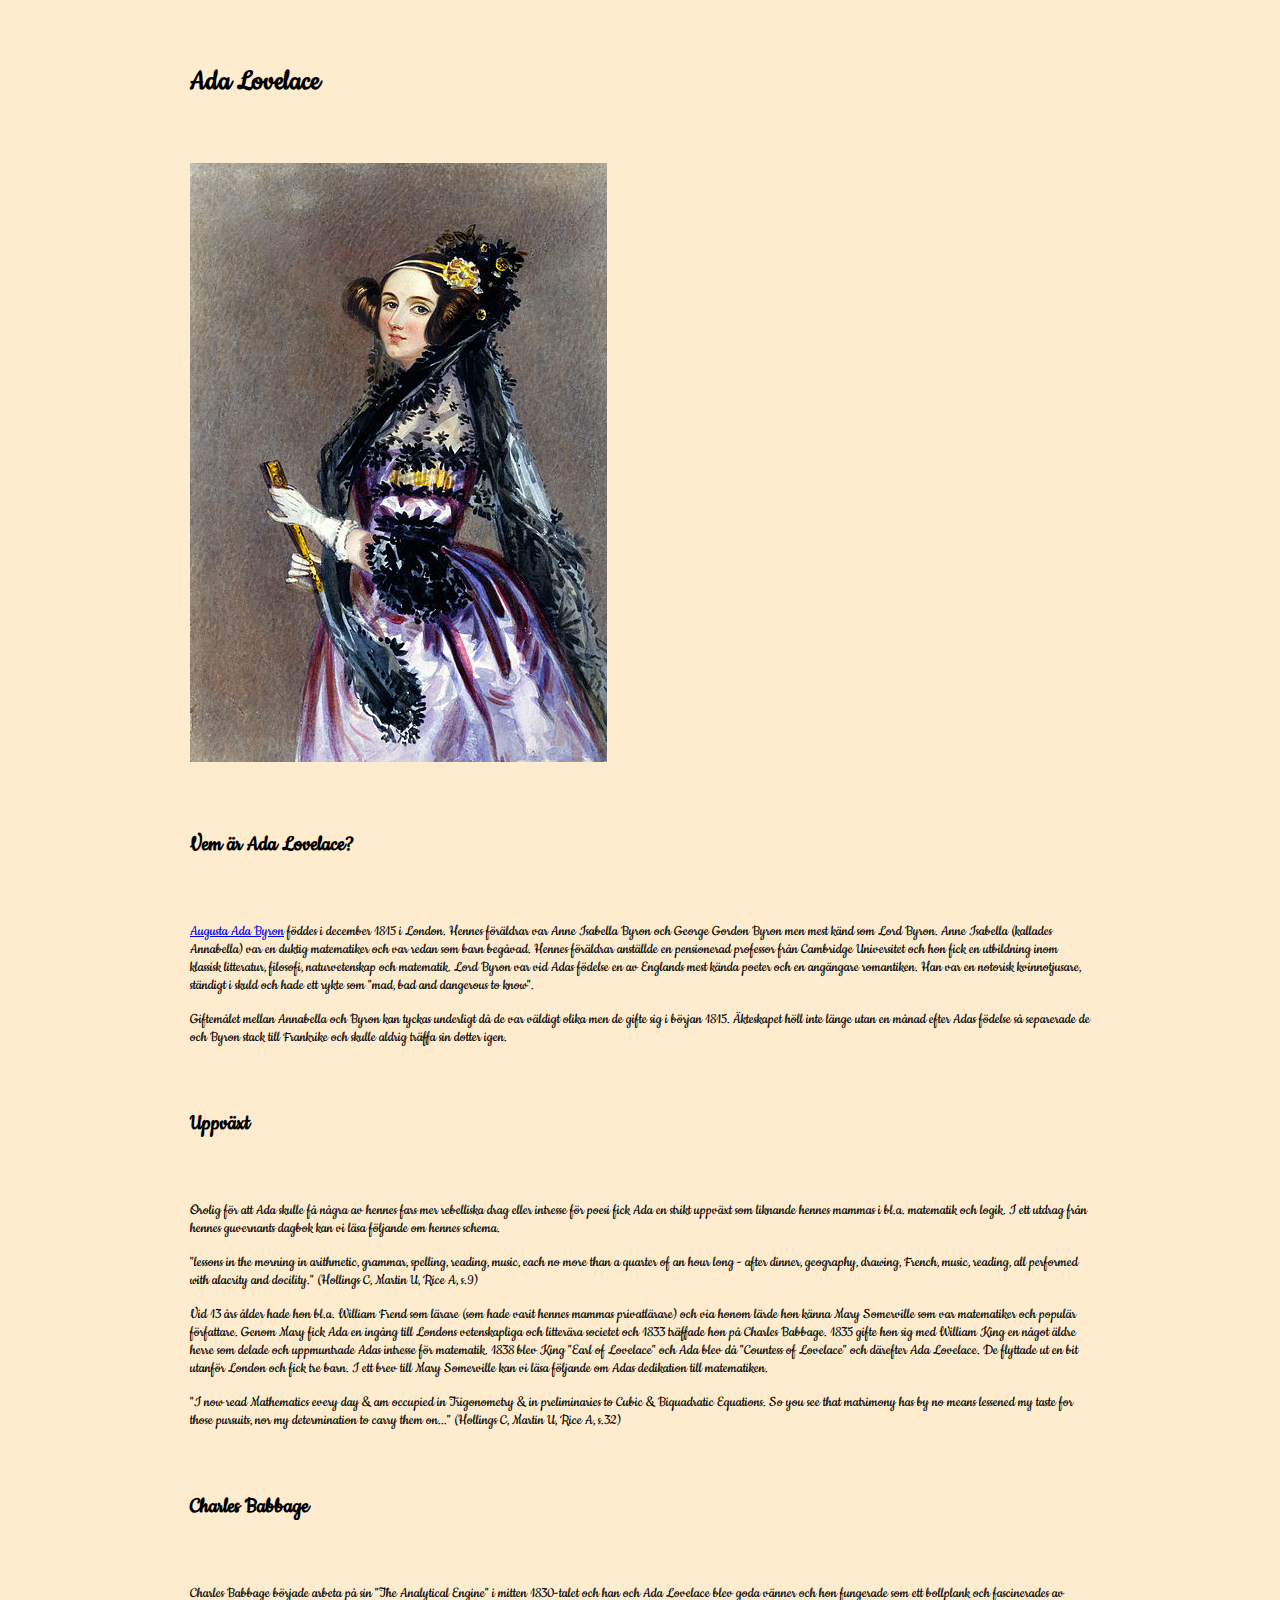
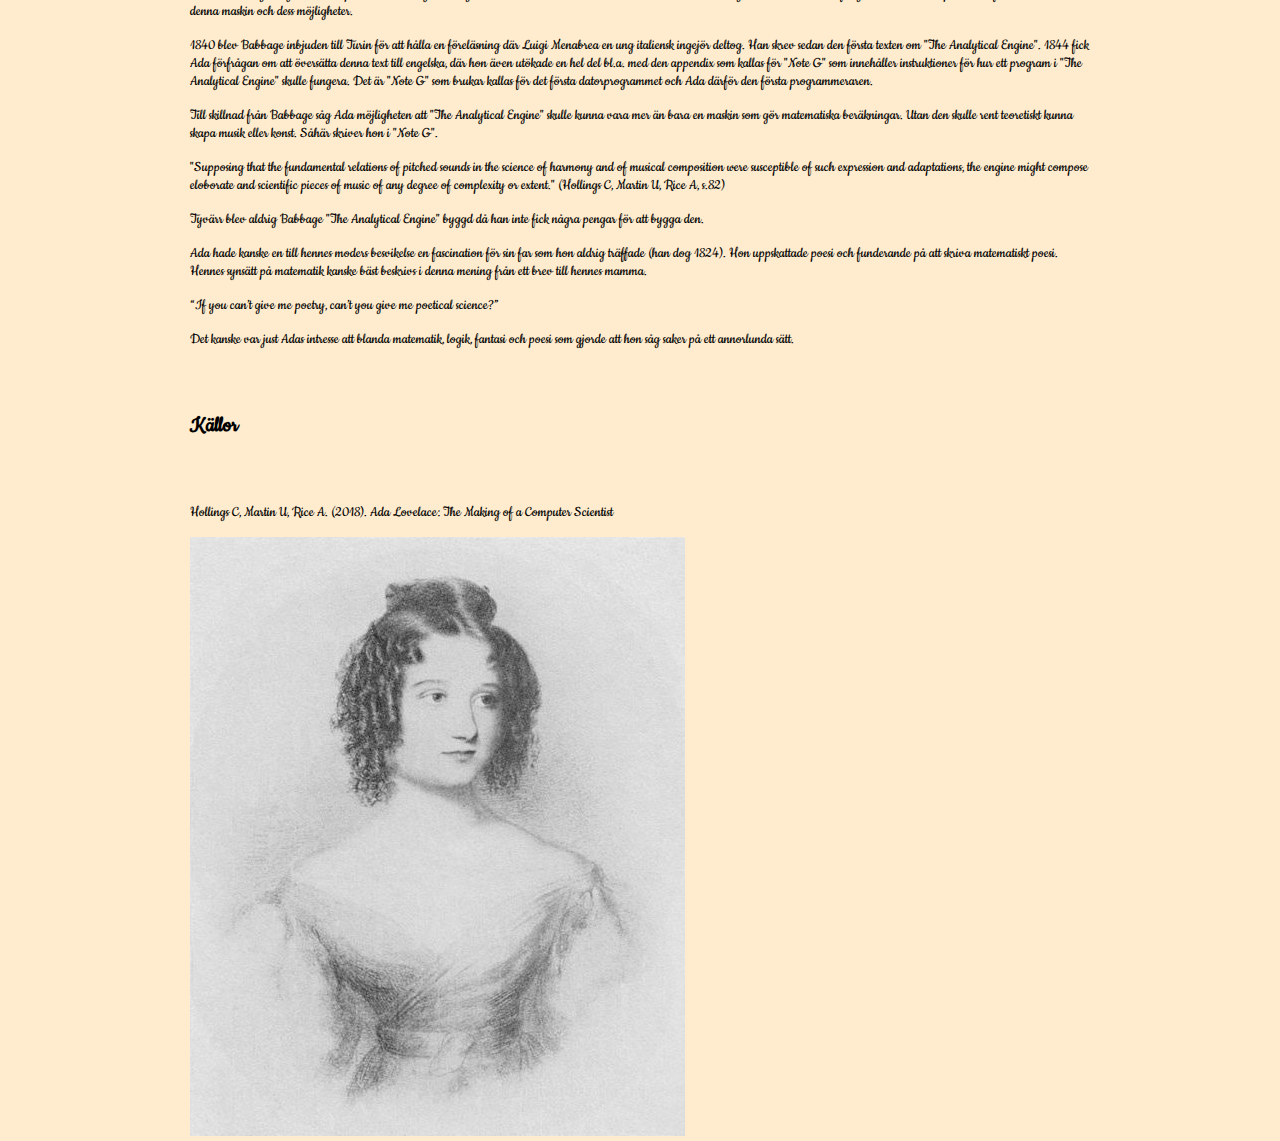
<file: index.html>
<!DOCTYPE html>
<html lang="en">
<head>
    <meta charset="UTF-8">
    <meta http-equiv="X-UA-Compatible" content="IE=edge">
    <meta name="viewport" content="width=device-width, initial-scale=1.0">
    <title>Document</title>
    <link rel="stylesheet" href="/css/main.css">
    <link rel="preconnect" href="https://fonts.googleapis.com">
    <link rel="preconnect" href="https://fonts.gstatic.com" crossorigin>
    <link href="https://fonts.googleapis.com/css2?family=Cookie&display=swap" rel="stylesheet">
</head>
<body>
    <div class="container">
        <header>
            <h1>Ada Lovelace</h1>
            <img src="/img/417px-Ada_Lovelace_portrait.jpg" width=417 height=599 alt="Ada Lovelace">
        </header>
        <main>
            <h2>Vem är Ada Lovelace?</h2>
        <p>
            <a href="https://sv.wikipedia.org/wiki/Ada_Lovelace">Augusta Ada Byron</a> föddes i december 1815 i London. Hennes föräldrar var Anne Isabella Byron och George Gordon Byron men mest känd som Lord Byron. Anne Isabella (kallades Annabella) var en duktig matematiker och var redan som barn begåvad. Hennes föräldrar anställde en pensionerad professor från Cambridge Universitet och hon fick en utbildning inom klassisk litteratur, filosofi, naturvetenskap och matematik. Lord Byron var vid Adas födelse en av Englands mest kända poeter och en angängare romantiken. Han var en notorisk kvinnotjusare, ständigt i skuld och hade ett rykte som "mad, bad and dangerous to know".
        </p>
        <p>
            Giftemålet mellan Annabella och Byron kan tyckas underligt då de var väldigt olika men de gifte sig i början 1815. Äkteskapet höll inte länge utan en månad efter Adas födelse så separerade de och Byron stack till Frankrike och skulle aldrig träffa sin dotter igen.
        </p>
        <h2>Uppväxt</h2>
        <p>
            Orolig för att Ada skulle få några av hennes fars mer rebelliska drag eller intresse för poesi fick Ada en strikt uppväxt som liknande hennes mammas i bl.a. matematik och logik. I ett utdrag från hennes guvernants dagbok kan vi läsa följande om hennes schema.
        </p>
        <p>
            "lessons in the morning in arithmetic, grammar, spelling, reading, music, each no more than a quarter of an hour long - after dinner, geography, drawing, French, music, reading, all performed with alacrity and docility." (Hollings C, Martin U, Rice A, s.9)
        </p>
        <p>
            Vid 13 års ålder hade hon bl.a. William Frend som lärare (som hade varit hennes mammas privatlärare) och via honom lärde hon känna Mary Somerville som var matematiker och populär författare. Genom Mary fick Ada en ingång till Londons vetenskapliga och litterära societet och 1833 träffade hon på Charles Babbage. 1835 gifte hon sig med William King en något äldre herre som delade och uppmuntrade Adas intresse för matematik. 1838 blev King "Earl of Lovelace" och Ada blev då "Countess of Lovelace" och därefter Ada Lovelace. De flyttade ut en bit utanför London och fick tre barn. I ett brev till Mary Somerville kan vi läsa följande om Adas dedikation till matematiken.
        </p>
        <p>
            "I now read Mathematics every day & am occupied in Trigonometry & in preliminaries to Cubic & Biquadratic Equations. So you see that matrimony has by no means lessened my taste for those pursuits, nor my determination to carry them on..." (Hollings C, Martin U, Rice A, s.32)
        </p>
        <h2>Charles Babbage</h2>
        <p>
            Charles Babbage började arbeta på sin "The Analytical Engine" i mitten 1830-talet och han och Ada Lovelace blev goda vänner och hon fungerade som ett bollplank och fascinerades av denna maskin och dess möjligheter.
        </p>
        <p>
            1840 blev Babbage inbjuden till Turin för att hålla en föreläsning där Luigi Menabrea en ung italiensk ingejör deltog. Han skrev sedan den första texten om "The Analytical Engine". 1844 fick Ada förfrågan om att översätta denna text till engelska, där hon även utökade en hel del bl.a. med den appendix som kallas för "Note G" som innehåller instruktioner för hur ett program i "The Analytical Engine" skulle fungera. Det är "Note G" som brukar kallas för det första datorprogrammet och Ada därför den första programmeraren.
        </p>
        <p>
            Till skillnad från Babbage såg Ada möjligheten att "The Analytical Engine" skulle kunna vara mer än bara en maskin som gör matematiska beräkningar. Utan den skulle rent teoretiskt kunna skapa musik eller konst. Såhär skriver hon i "Note G".
        </p>
        <p>
            "Supposing that the fundamental relations of pitched sounds in the science of harmony and of musical composition were susceptible of such expression and adaptations, the engine might compose eloborate and scientific pieces of music of any degree of complexity or extent." (Hollings C, Martin U, Rice A, s.82)
        </p>
        <p>
            Tyvärr blev aldrig Babbage "The Analytical Engine" byggd då han inte fick några pengar för att bygga den.
        </p>
        <p>
            Ada hade kanske en till hennes moders besvikelse en fascination för sin far som hon aldrig träffade (han dog 1824). Hon uppskattade poesi och funderande på att skriva matematiskt poesi. Hennes synsätt på matematik kanske bäst beskrivs i denna mening från ett brev till hennes mamma.
        </p>
        <p>
            “If you can’t give me poetry, can’t you give me poetical science?”
        </p>
        <p>
            Det kanske var just Adas intresse att blanda matematik, logik, fantasi och poesi som gjorde att hon såg saker på ett annorlunda sätt.
        </p>
        </main>
        <footer>
            <h2>Källor</h2>
        <p>
            Hollings C, Martin U, Rice A. (2018). Ada Lovelace: The Making of a Computer Scientist
        </p>
        </footer>
        <a href="ada.html"><img src="/img/Ada_Byron_aged_seventeen_(1832).jpg" alt="age seventeen"></a>
    </div>
</body>
</html>
</file>
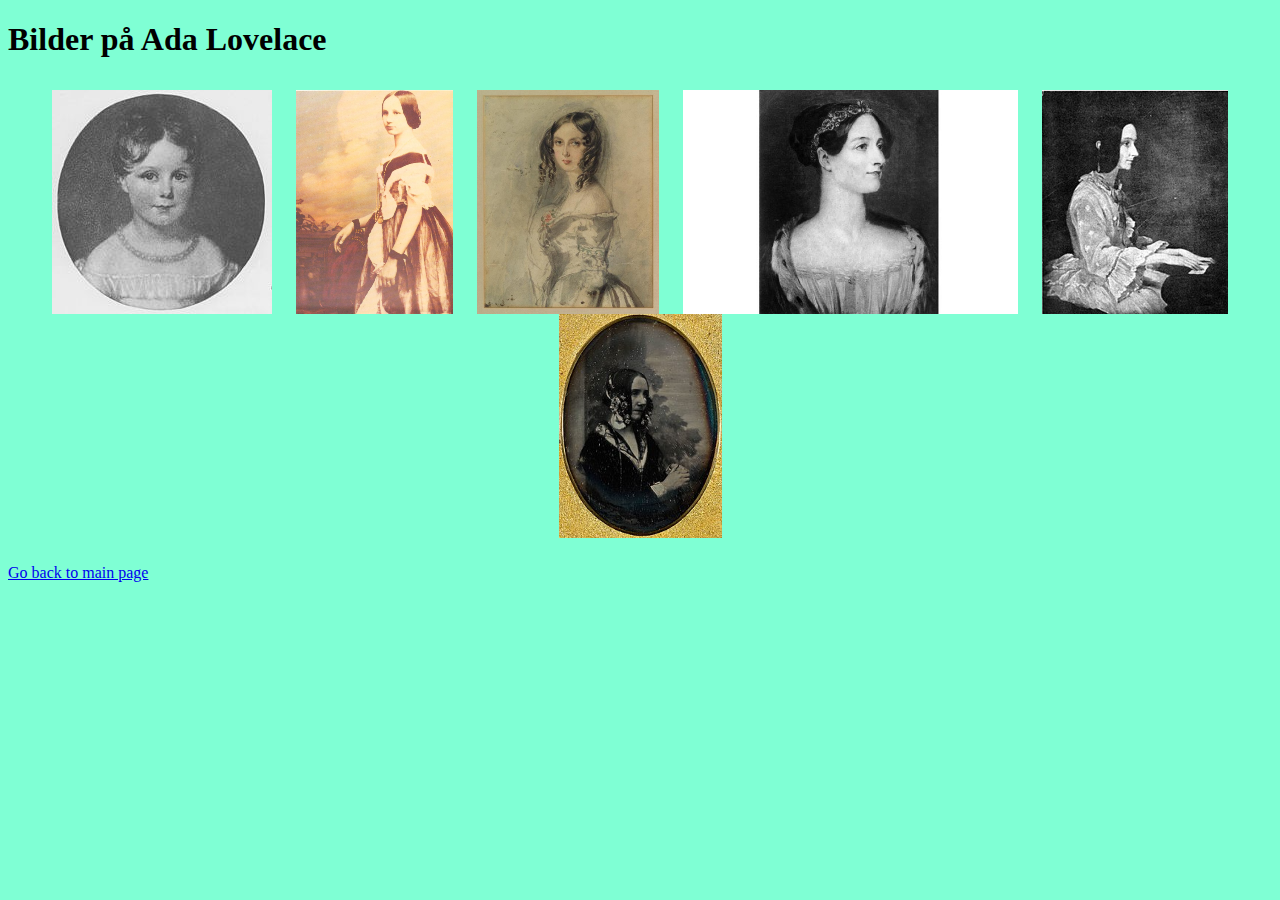
<file: ada.html>
<!DOCTYPE html>
<html lang="en">
<head>
    <meta charset="UTF-8">
    <meta http-equiv="X-UA-Compatible" content="IE=edge">
    <meta name="viewport" content="width=device-width, initial-scale=1.0">
    <title>Document</title>
    <link rel="stylesheet" href="/css/ada.css">
</head>
<body>
    <h1>Bilder på Ada Lovelace</h1>
    <div class="wrapper">
            <img src="/img/ada1.png" alt="ada1">
            <img src="/img/ada2.png" alt="ada2">
            <img src="/img/ada3.png" alt="ada3">
            <img src="/img/ada4.png" alt="ada4">
            <img src="/img/ada5.png" alt="ada5">
            <img src="/img/ada6.png" alt="ada6">
    </div>
    <a href="index.html"><p>Go back to main page</p></a>
</file>
<file: css/main.css>
body {
    width: 900px;
    height: 100vh;
    margin: auto;
    /* font-family: 'Parisienne', cursive; */
    font-family: 'Cookie', cursive;
    background-color: blanchedalmond;
}

h1, h2 {
    margin: 4rem 0;
}
</file>
<file: css/ada.css>
body {
    background-color: aquamarine;
}

.wrapper {
    display: flex;
    justify-content: space-evenly;
    flex-wrap: wrap;
    padding: 10px;
    margin: 10px;
    border-radius: 3px;
}

.wrapper.img {
    width: 250px;
    height: 300px;
    padding: 10px;
    margin: 10px;
    border: 3px solid wheat;
}
</file>
